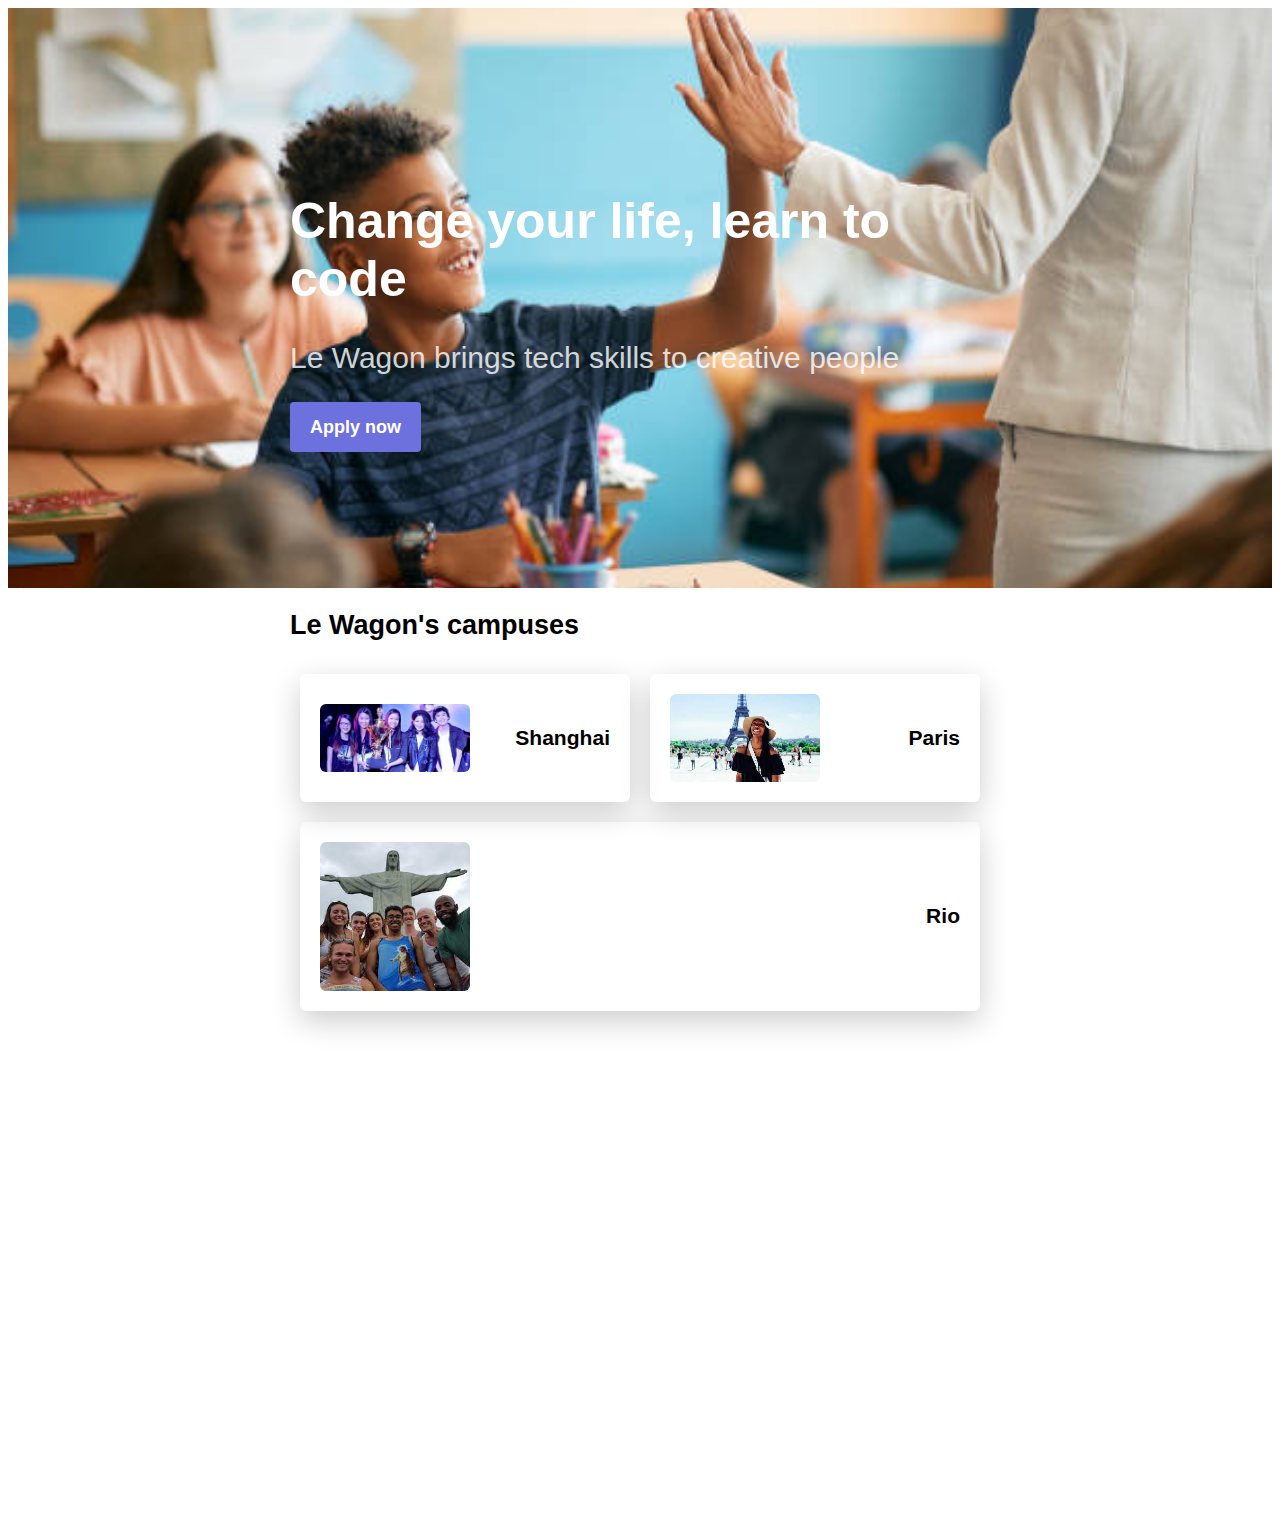
<file: index.html>
<!DOCTYPE html>
<!DOCTYPE html>
<html>
<head>
	<title>Le Wagon</title>
	<meta charset="utf-8">
	<link rel="stylesheet" href="css/style.css">
</head>
<body>

	<div class="banner">
		<div class="container">
			<h1>Change your life, learn to code</h1>
			<h2>Le Wagon brings tech skills to creative people</h2>
			<a href="#" class="btn-blue">Apply now</a>
		</div>
	</div>


	<div class="container"> 

	<h2>Le Wagon's campuses</h2>
	
	<div class="cards">
		<div class="card">
			<img src="images/shanghai.png" alt="Le Wagon Shanghai">
			<h3> Shanghai</h3>
		</div>
		<div class="card">
			<img src="images/paris.png" alt="Le Wagon Paris">
			<h3> Paris</h3>
		</div>
		<div class="card">
			<img src="images/rio.png" alt="Le Wagon Rio">
			<h3> Rio</h3>
		</div>

	
	</div>


	

	</div>

	<div data-tf-widget="G0CtkpYx" data-tf-iframe-props="title=My typeform" data-tf-medium="snippet" style="width:100%;height:500px;"></div><script src="//embed.typeform.com/next/embed.js"></script>

</body>
</html>
</file>
<file: css/style.css>
@import url("https://fonts.googleapis.com/css2?family=Lora&family=Roboto+Slab&display=swap");
@import url("components/container.css");
@import url("components/avatar.css");
@import url("components/button.css");
@import url("components/banner.css");
@import url("components/card.css");


body{
	font-family: 'Lora', serif;
	font-size: 18px;
}
h1,h2,h3 {
	font-family: 'Roboto', sans-serif;
	font-weight: bold;
}

a{
	text-decoration: none;
}
</file>
